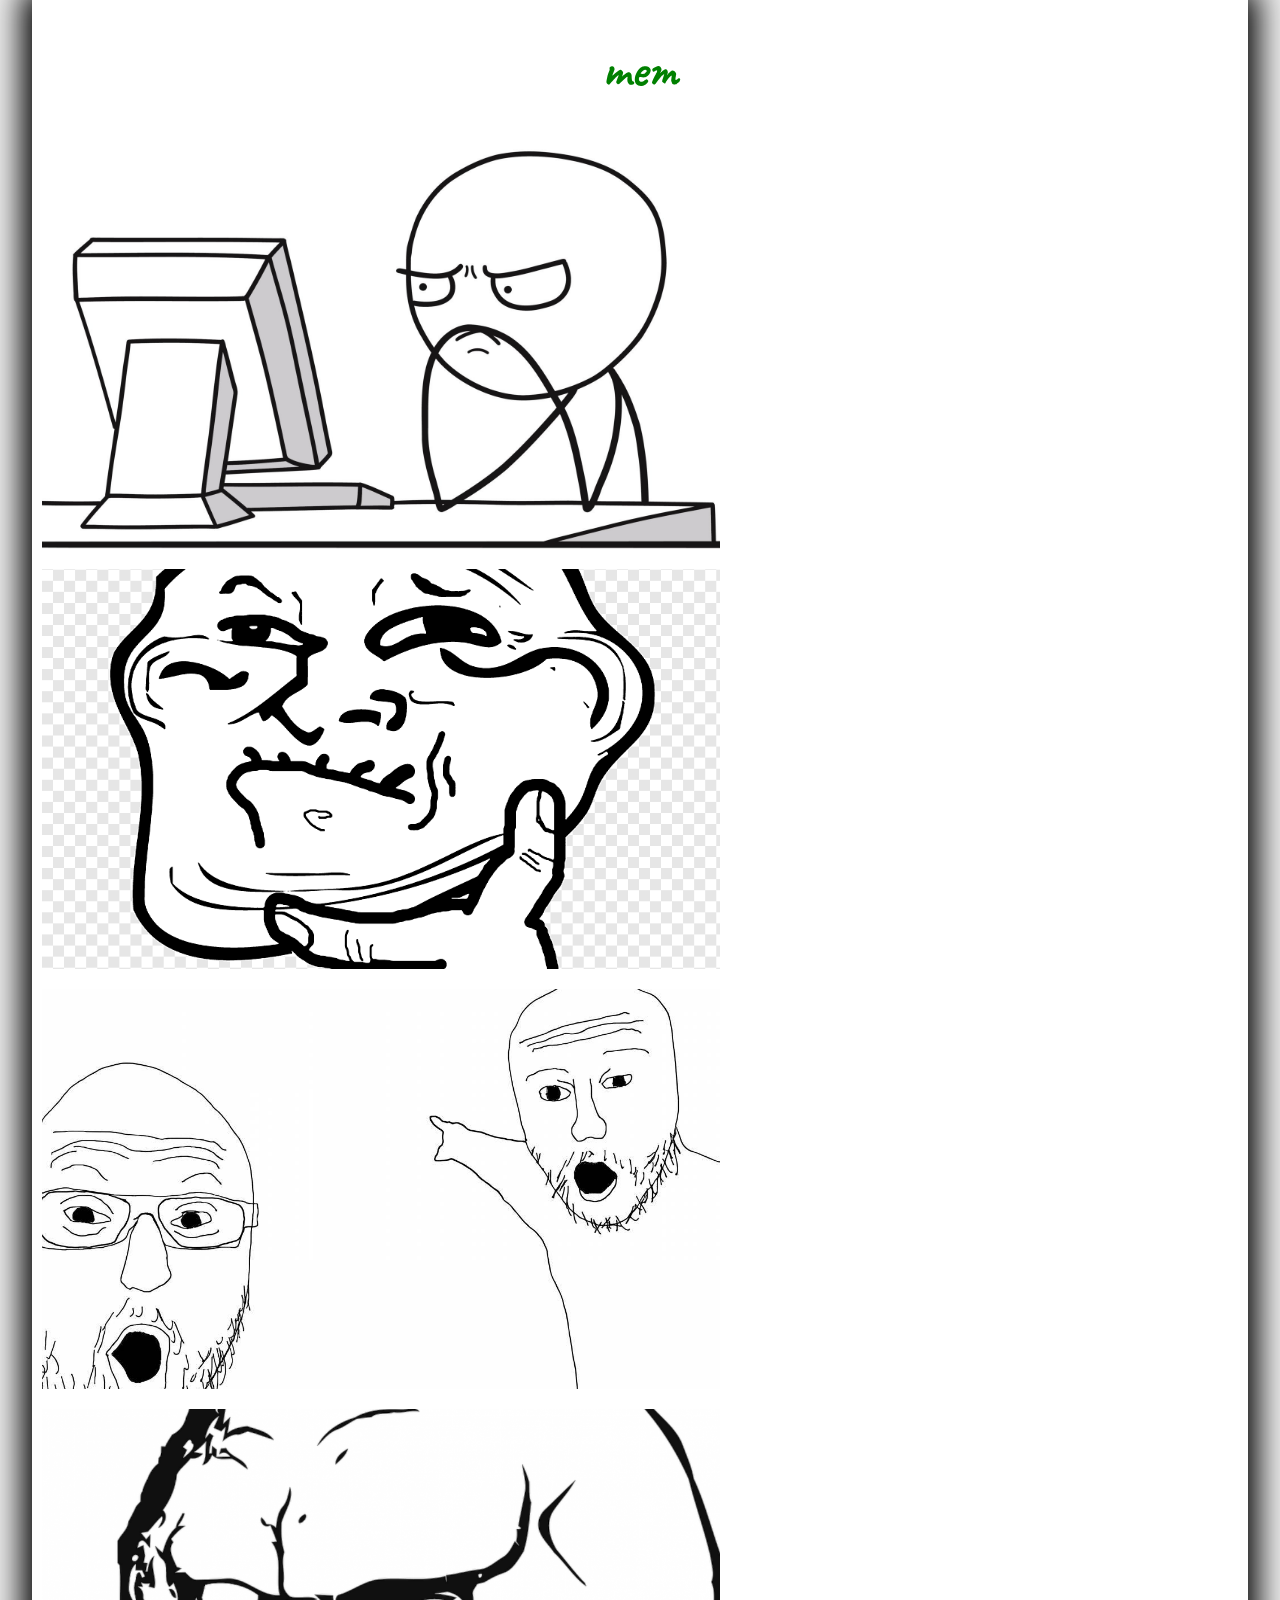
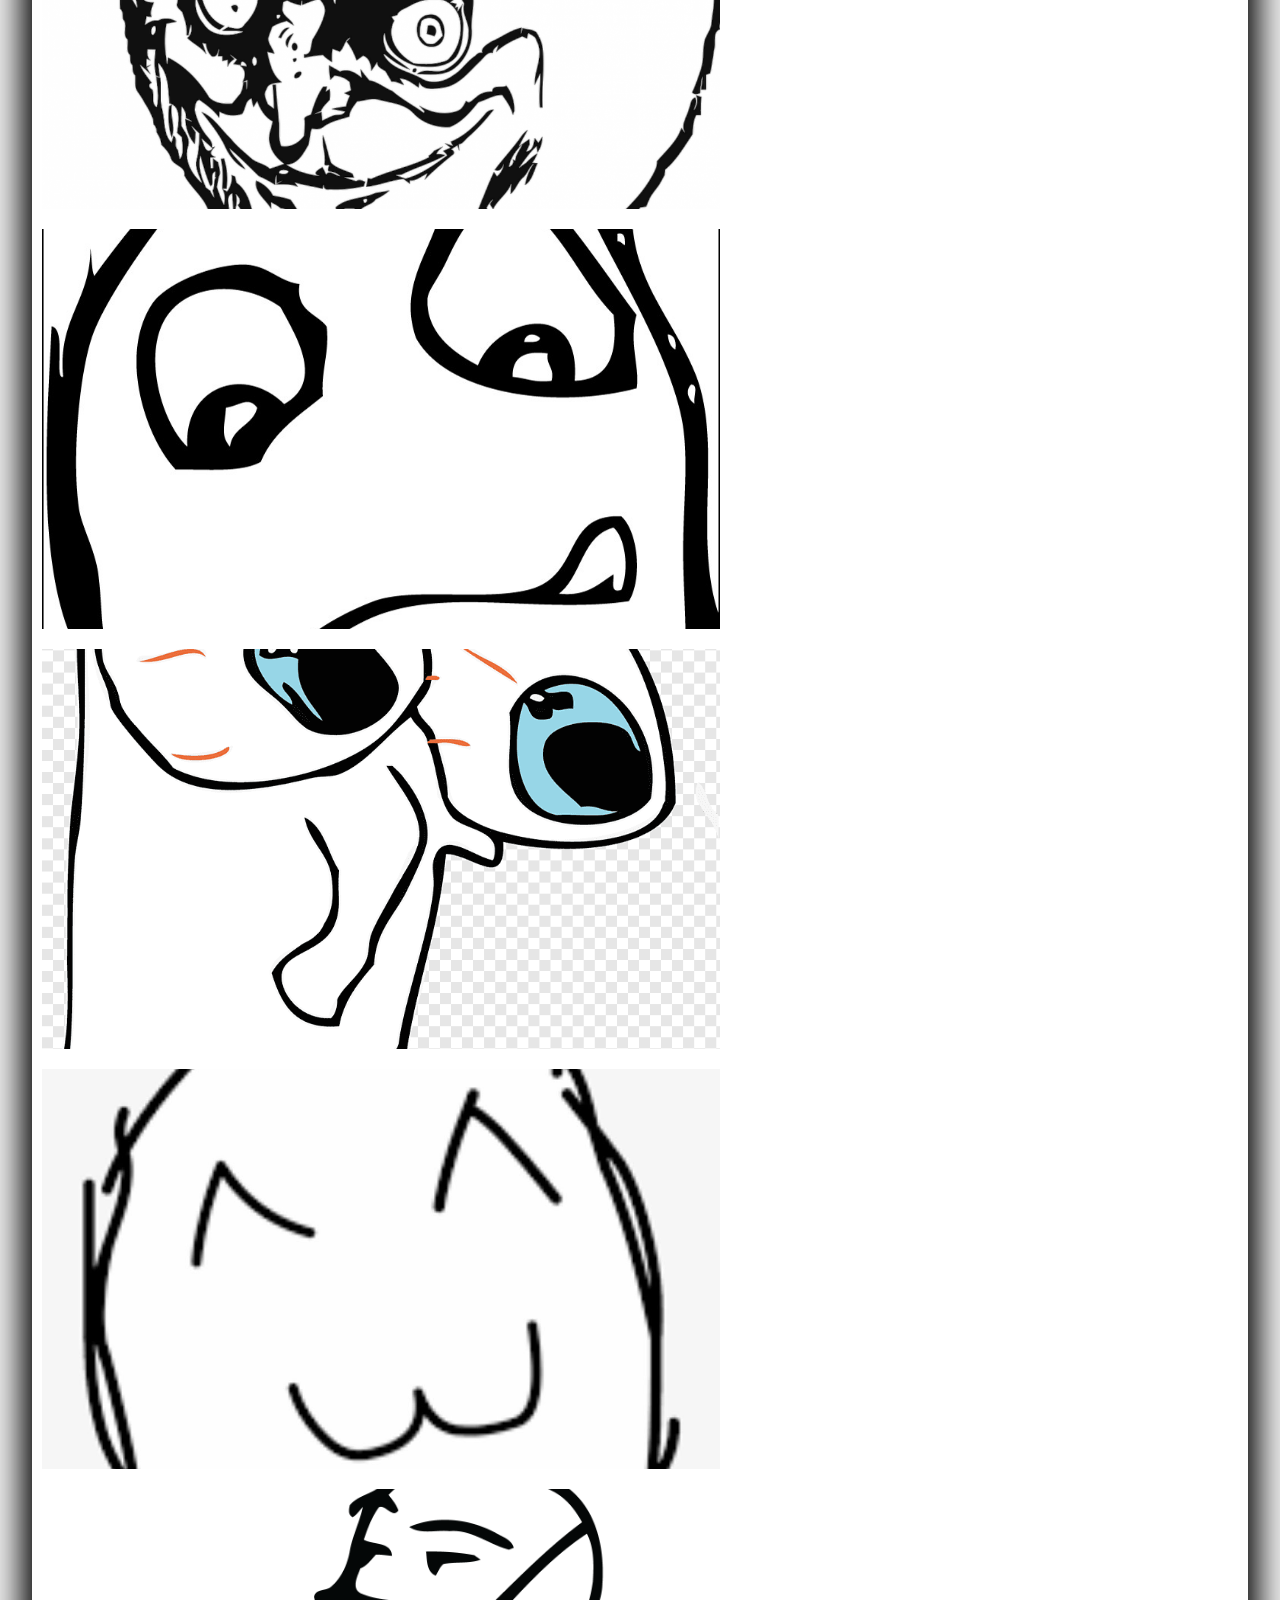
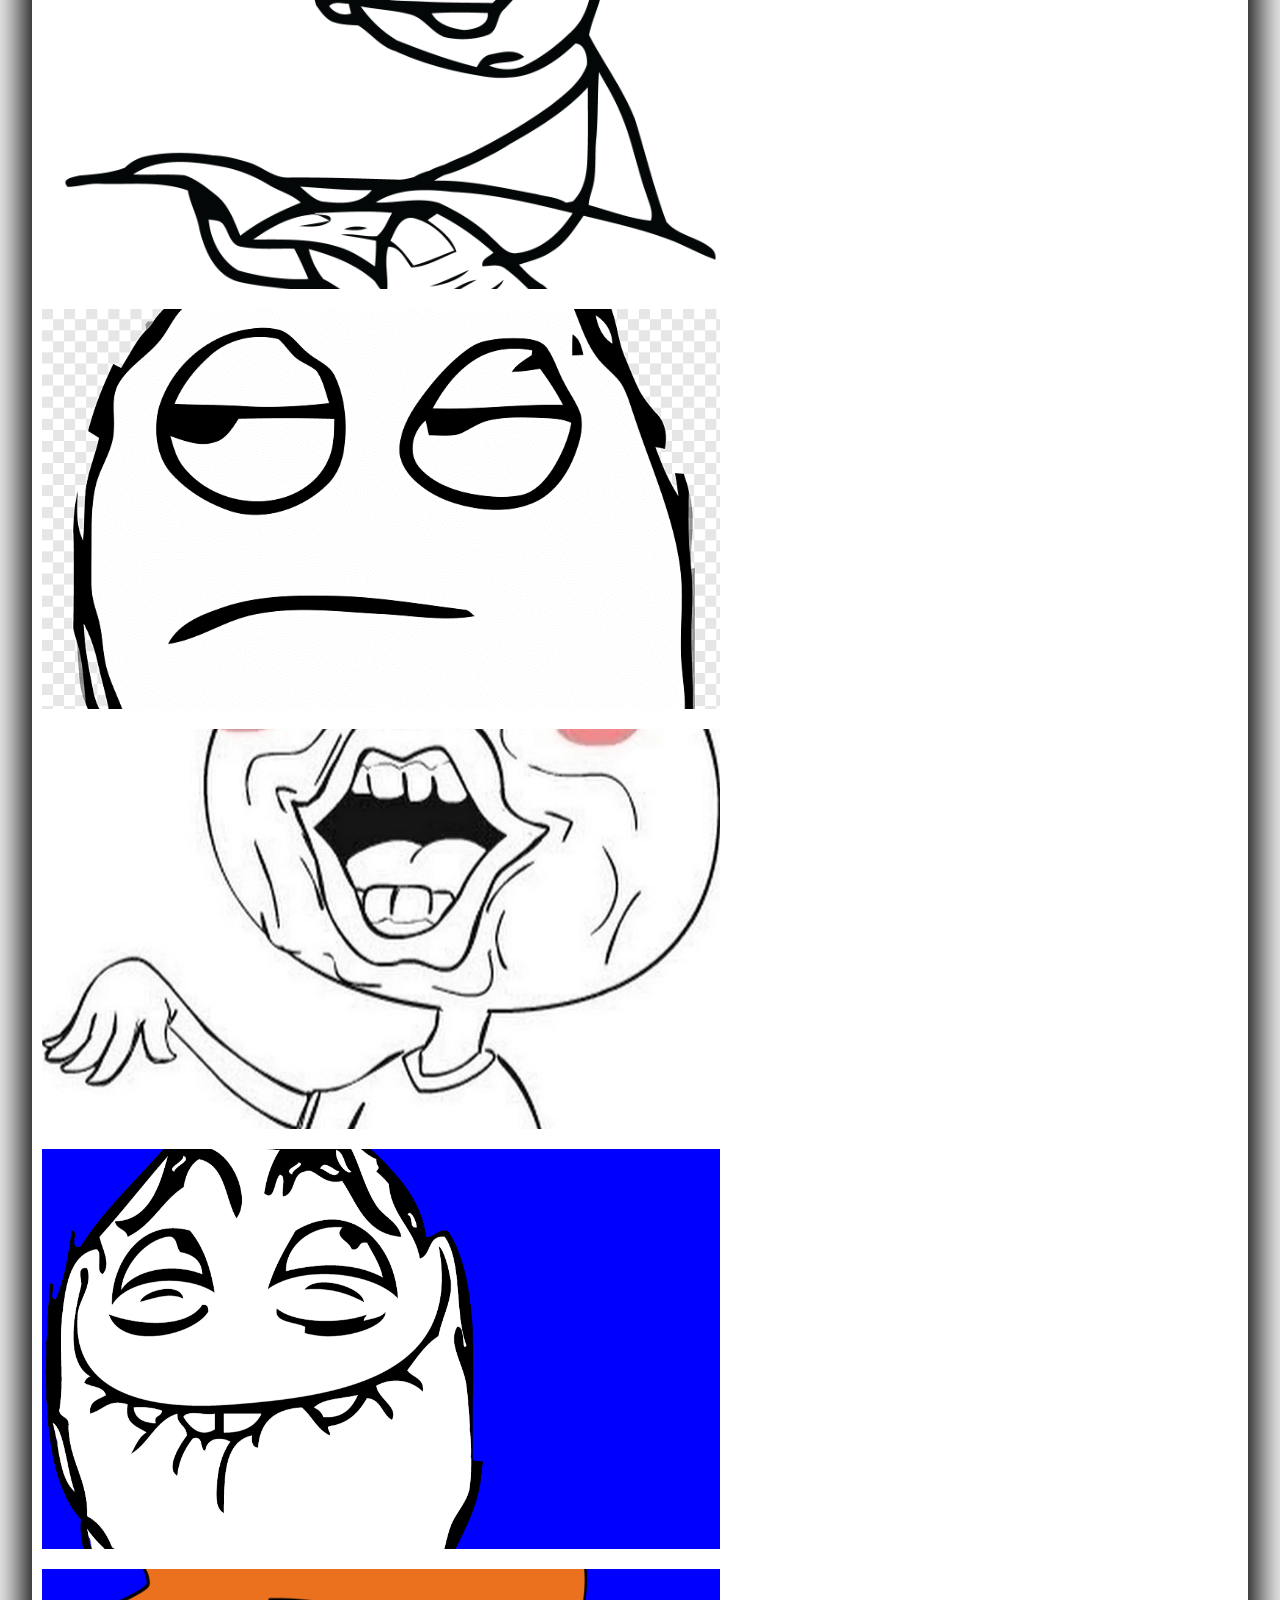
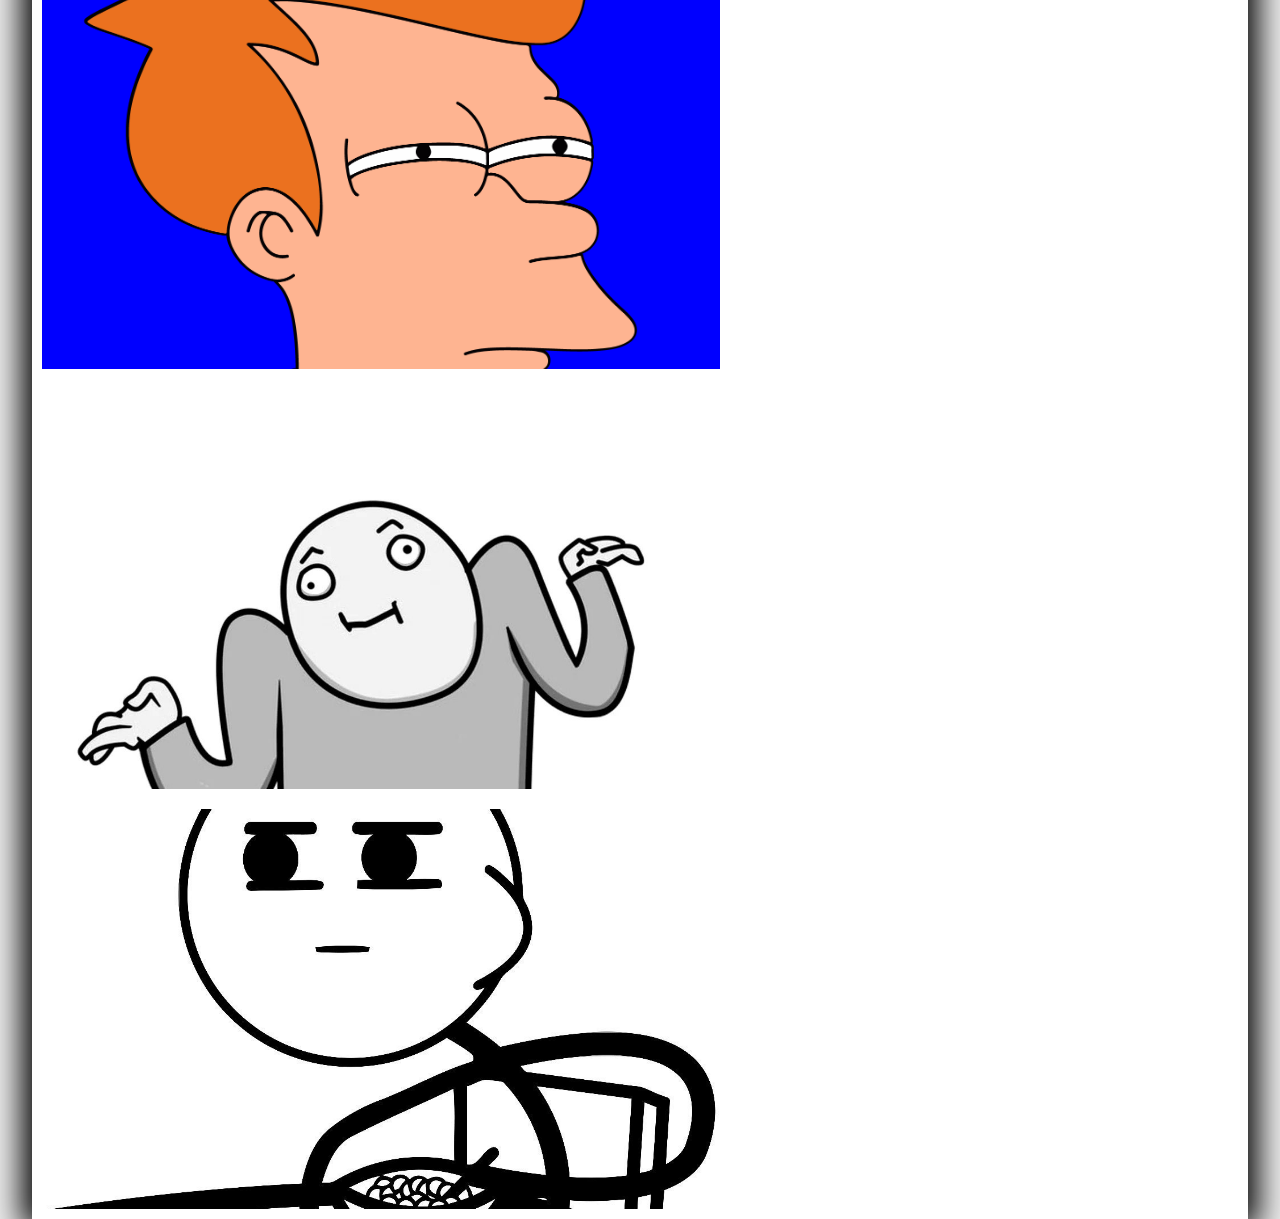
<file: второй сайтА/index.html>
<!DOCTYPE html>
<html lang="en">
<head>
	<meta charset="UTF-8">
	<meta name="viewport" content="width=device-width, initial-scale=1.0">
	<title>Gallery</title>
	<link rel="stylesheet" href="css/main.css">
	<link rel="preconnect" href="https://fonts.googleapis.com">
<link rel="preconnect" href="https://fonts.gstatic.com" crossorigin>
<link href="https://fonts.googleapis.com/css2?family=Caveat&display=swap" rel="stylesheet">
</head>
<body>
	<main class="main">
		<h1 class="heading">mem</h1>
		<div class="item" style = "background-image: url(img/картинка1.jpg);"></div>
		<div class="item" style = "background-image: url(img/картинка2.png);"></div>
		<div class="item"style = "background-image: url(img/картинка3.jpg);"></div>
		<div class="item"style = "background-image: url(img/картинка4.png);"></div>
		<div class="item"style = "background-image: url(img/картинка5.jpg);"></div>
		<div class="item"style = "background-image: url(img/картинка6.png);"></div>
		<div class="item"style = "background-image: url(img/картинка7.jpg);"></div>
		<div class="item"style = "background-image: url(img/картинка8.png);"></div>
		<div class="item"style = "background-image: url(img/картинка9.png);"></div>
		<div class="item"style = "background-image: url(img/картинка10.webp);"></div>
		<div class="item"style = "background-image: url(img/картинка11.png);"></div>
		<div class="item"style = "background-image: url(img/картинка12.png);"></div>
		<div class="item"style = "background-image: url(img/картинка13.jpg);"></div>
		<div class="item"style = "background-image: url(img/картинка14.jpg);"></div>
		
	</main>
</body>
</html>
</file>
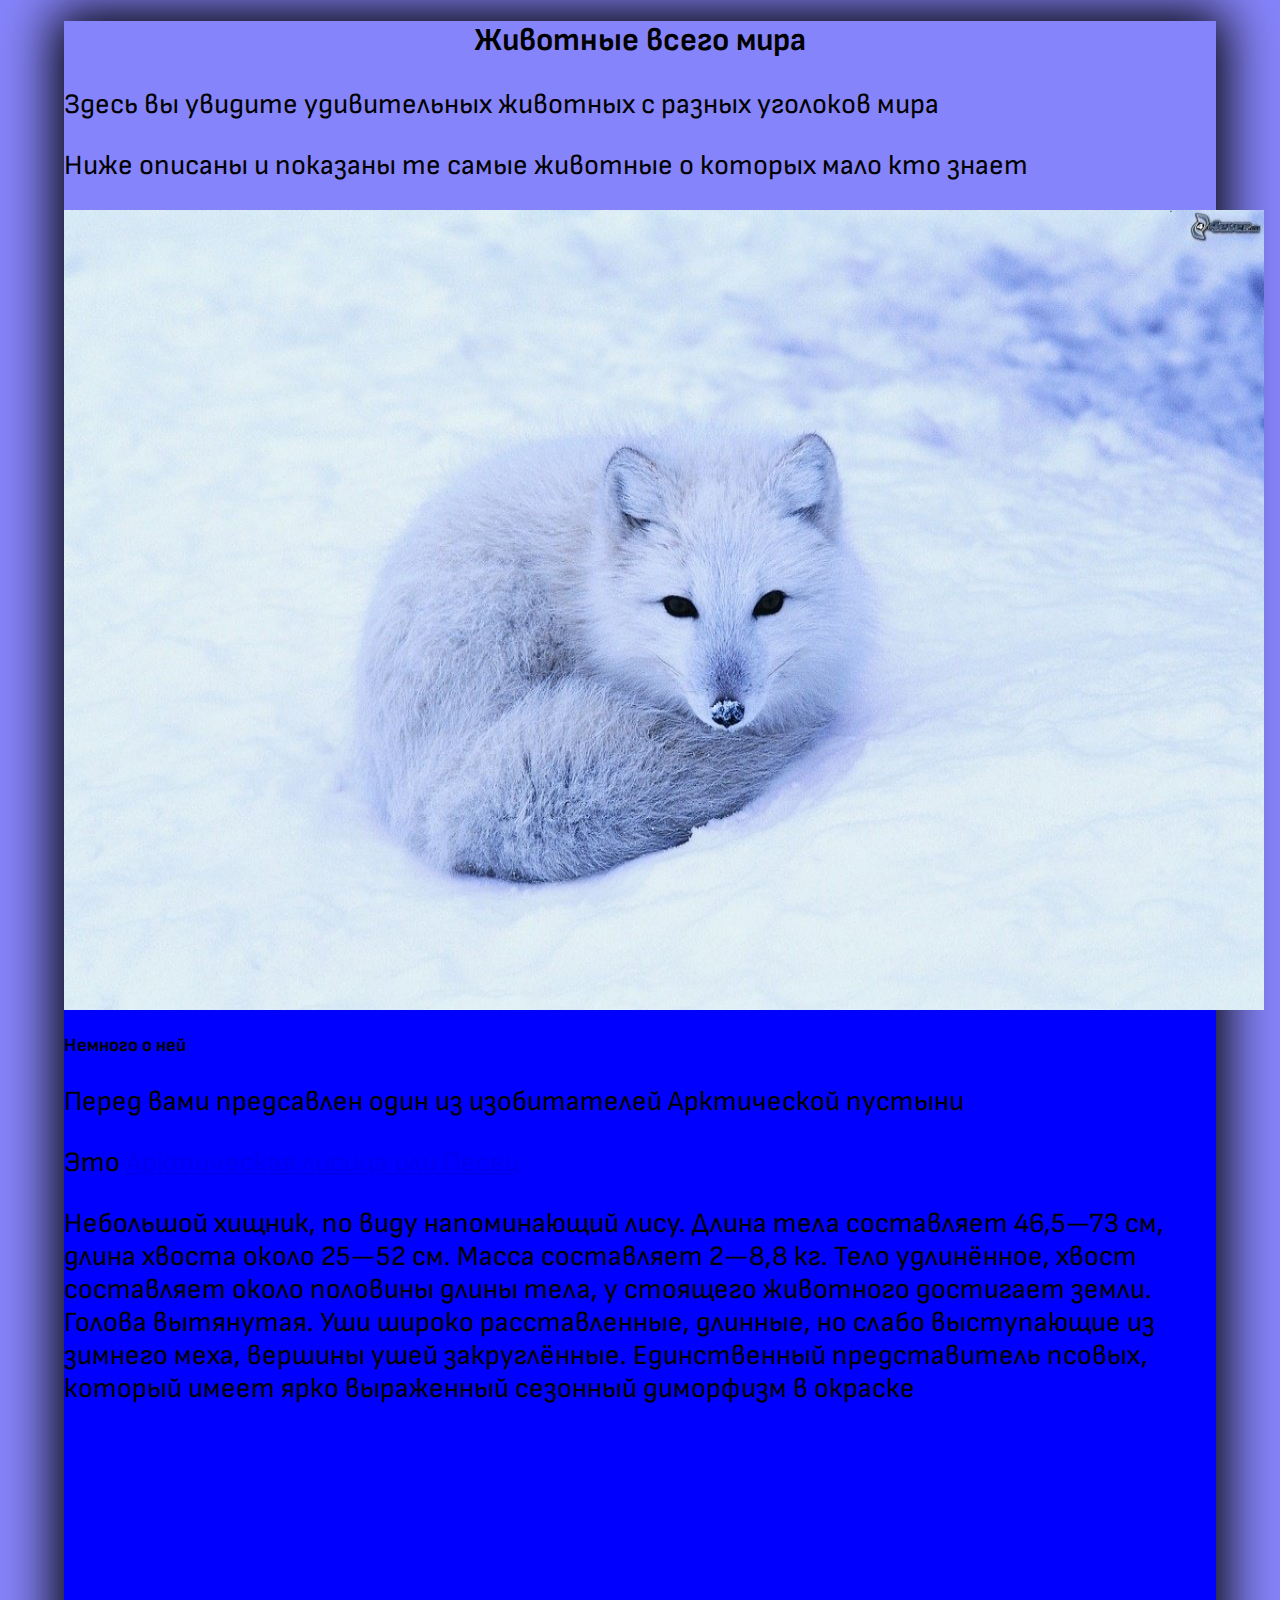
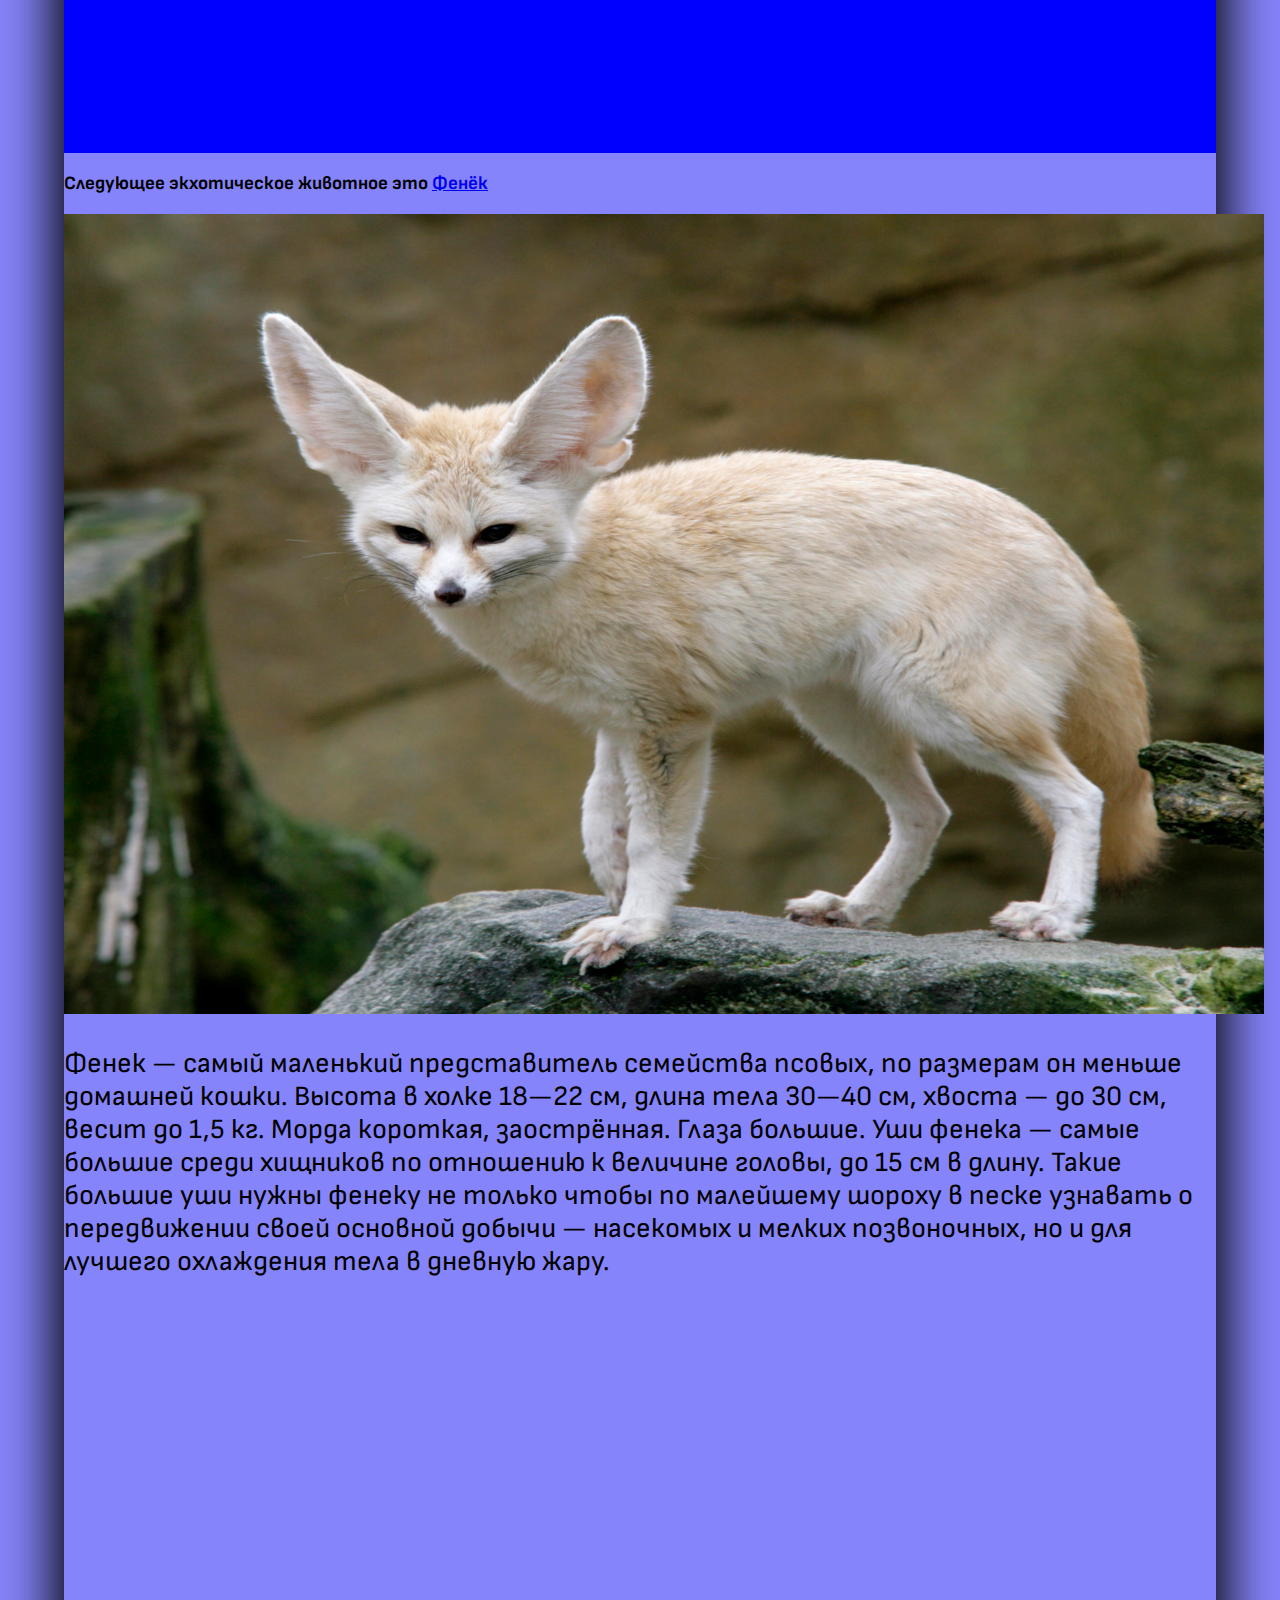
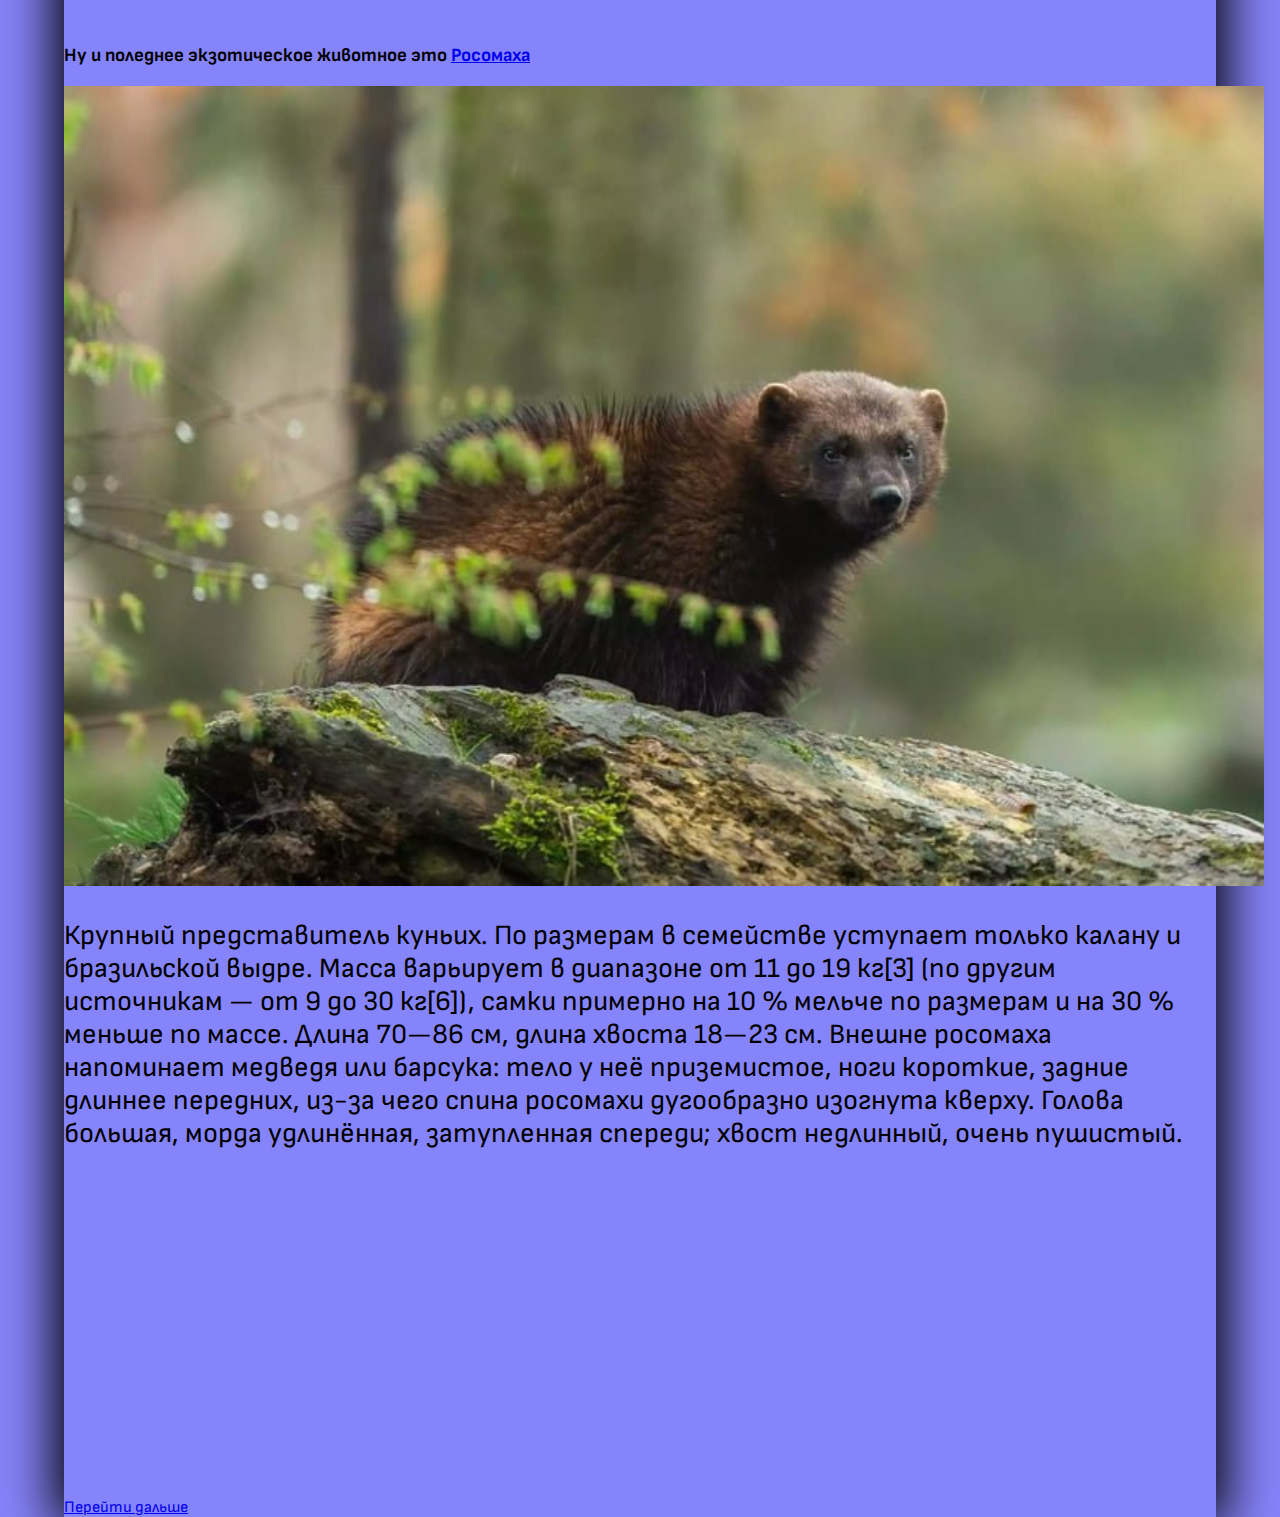
<file: Новая папка/index.html>
<!DOCTYPE html>
<html lang="en">
<head>
	<meta charset="UTF-8">
	<meta name="viewport" content="width=device-width, initial-scale=1.0">
	<title>Животные мира</title>
	<link rel="stylesheet" href="css/style.css">
	<link rel="preconnect" href="https://fonts.googleapis.com">
<link rel="preconnect" href="https://fonts.gstatic.com" crossorigin>
<link href="https://fonts.googleapis.com/css2?family=Sofia+Sans&display=swap" rel="stylesheet">
</head>
<body>
	<h1>Животные всего мира</h1>
	<p>Здесь вы увидите удивительных животных с разных уголоков мира</p>
	<p>Ниже описаны и показаны те самые животные о которых мало кто знает</p>

	<div class="div1">


	<img src="img/Лиса.jpg" alt="Ошибка">
	<h3>Немного о ней</h3>
	<p>Перед вами предсавлен один из изобитателей Арктической пустыни</p>
	<p>Это <a href="https://ru.wikipedia.org/wiki/Песец">Арктическая лисица или Песец</a></p>
	<p>Небольшой хищник, по виду напоминающий лису. Длина тела составляет 46,5—73 см, длина хвоста около 25—52 см. Масса составляет 2—8,8 кг. Тело удлинённое, хвост составляет около половины длины тела, у стоящего животного достигает земли. Голова вытянутая. Уши широко расставленные, длинные, но слабо выступающие из зимнего меха, вершины ушей закруглённые. Единственный представитель псовых, который имеет ярко выраженный сезонный диморфизм в окраске</p>
	<iframe width="560" height="315" src="https://www.youtube.com/embed/XfUlgfpWxgg?si=uCPlZJldD7HuhMHu" title="YouTube video player" frameborder="0" allow="accelerometer; autoplay; clipboard-write; encrypted-media; gyroscope; picture-in-picture; web-share" allowfullscreen></iframe>

	<iframe width="560" height="315" src="https://www.youtube.com/embed/-pPP1jsh_bY?si=UfPuD4YfyGUE570L" title="YouTube video player" frameborder="0" allow="accelerometer; autoplay; clipboard-write; encrypted-media; gyroscope; picture-in-picture; web-share" allowfullscreen></iframe>


</div>
  
	<h3>Следующее экхотическое животное это <a href="https://ru.wikipedia.org/wiki/Фенек">Фенёк</a></h3>
	<img src="img/Фенёк.jpg" alt="Ошибка">
	 <p>Фенек — самый маленький представитель семейства псовых, по размерам он меньше домашней кошки. Высота в холке 18—22 см, длина тела 30—40 см, хвоста — до 30 см, весит до 1,5 кг. Морда короткая, заострённая. Глаза большие. Уши фенека — самые большие среди хищников по отношению к величине головы, до 15 см в длину. Такие большие уши нужны фенеку не только чтобы по малейшему шороху в песке узнавать о передвижении своей основной добычи — насекомых и мелких позвоночных, но и для лучшего охлаждения тела в дневную жару.</p>

	 <iframe width="560" height="315" src="https://www.youtube.com/embed/5_Qdqg1HUHk?si=W8ryCT6XqH-V-ymX" title="YouTube video player" frameborder="0" allow="accelerometer; autoplay; clipboard-write; encrypted-media; gyroscope; picture-in-picture; web-share" allowfullscreen></iframe>

	 <iframe width="560" height="315" src="https://www.youtube.com/embed/Wg6ie0XBtSA?si=OInFE72HesNwOYdS" title="YouTube video player" frameborder="0" allow="accelerometer; autoplay; clipboard-write; encryptsed-media; gyroscope; picture-in-picture; web-share" allowfullscreen></iframe>

	 <h3>Ну и поледнее экзотическое животное это <a href="https://ru.wikipedia.org/wiki/Росомаха">Росомаха</a></h3>
	 <img src="img/Росомаха.jpg" alt="Ошибка">
	 <p>Крупный представитель куньих. По размерам в семействе уступает только калану и бразильской выдре. Масса варьирует в диапазоне от 11 до 19 кг[3] (по другим источникам — от 9 до 30 кг[6]), самки примерно на 10 % мельче по размерам и на 30 % меньше по массе. Длина 70—86 см, длина хвоста 18—23 см. Внешне росомаха напоминает медведя или барсука: тело у неё приземистое, ноги короткие, задние длиннее передних, из-за чего спина росомахи дугообразно изогнута кверху. Голова большая, морда удлинённая, затупленная спереди; хвост недлинный, очень пушистый.</p>

	 <iframe width="560" height="315" src="https://www.youtube.com/embed/zO9_pcO5gUg?si=TvTvlkhuZUa0APuo" title="YouTube video player" frameborder="0" allow="accelerometer; autoplay; clipboard-write; encrypted-media; gyroscope; picture-in-picture; web-share" allowfullscreen></iframe>

	 <iframe width="560" height="315" src="https://www.youtube.com/embed/WDj8ObRP0nk?si=vbLtiSpigSamSOzm" title="YouTube video player" frameborder="0" allow="accelerometer; autoplay; clipboard-write; encrypted-media; gyroscope; picture-in-picture; web-share" allowfullscreen></iframe>
	 <a href="page2.html">Перейти дальше</a>
</body> 
</html>
</file>
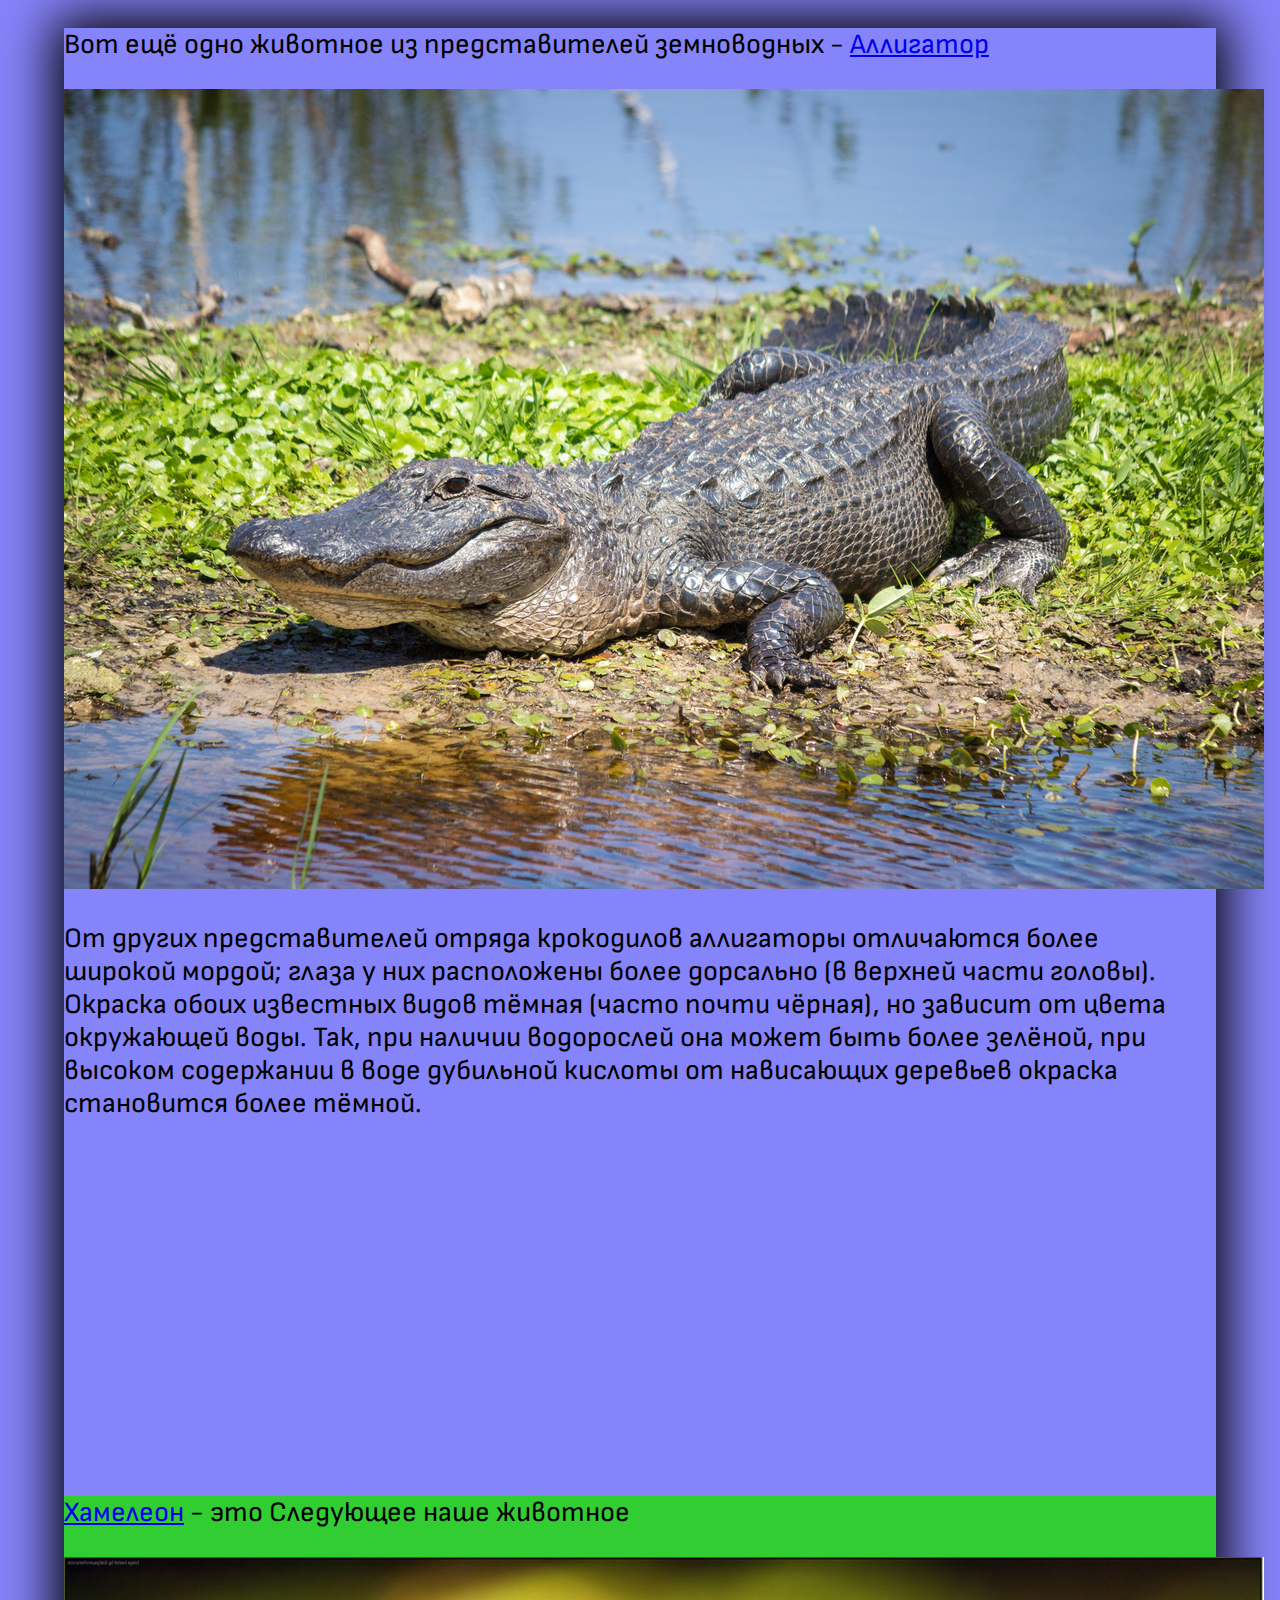
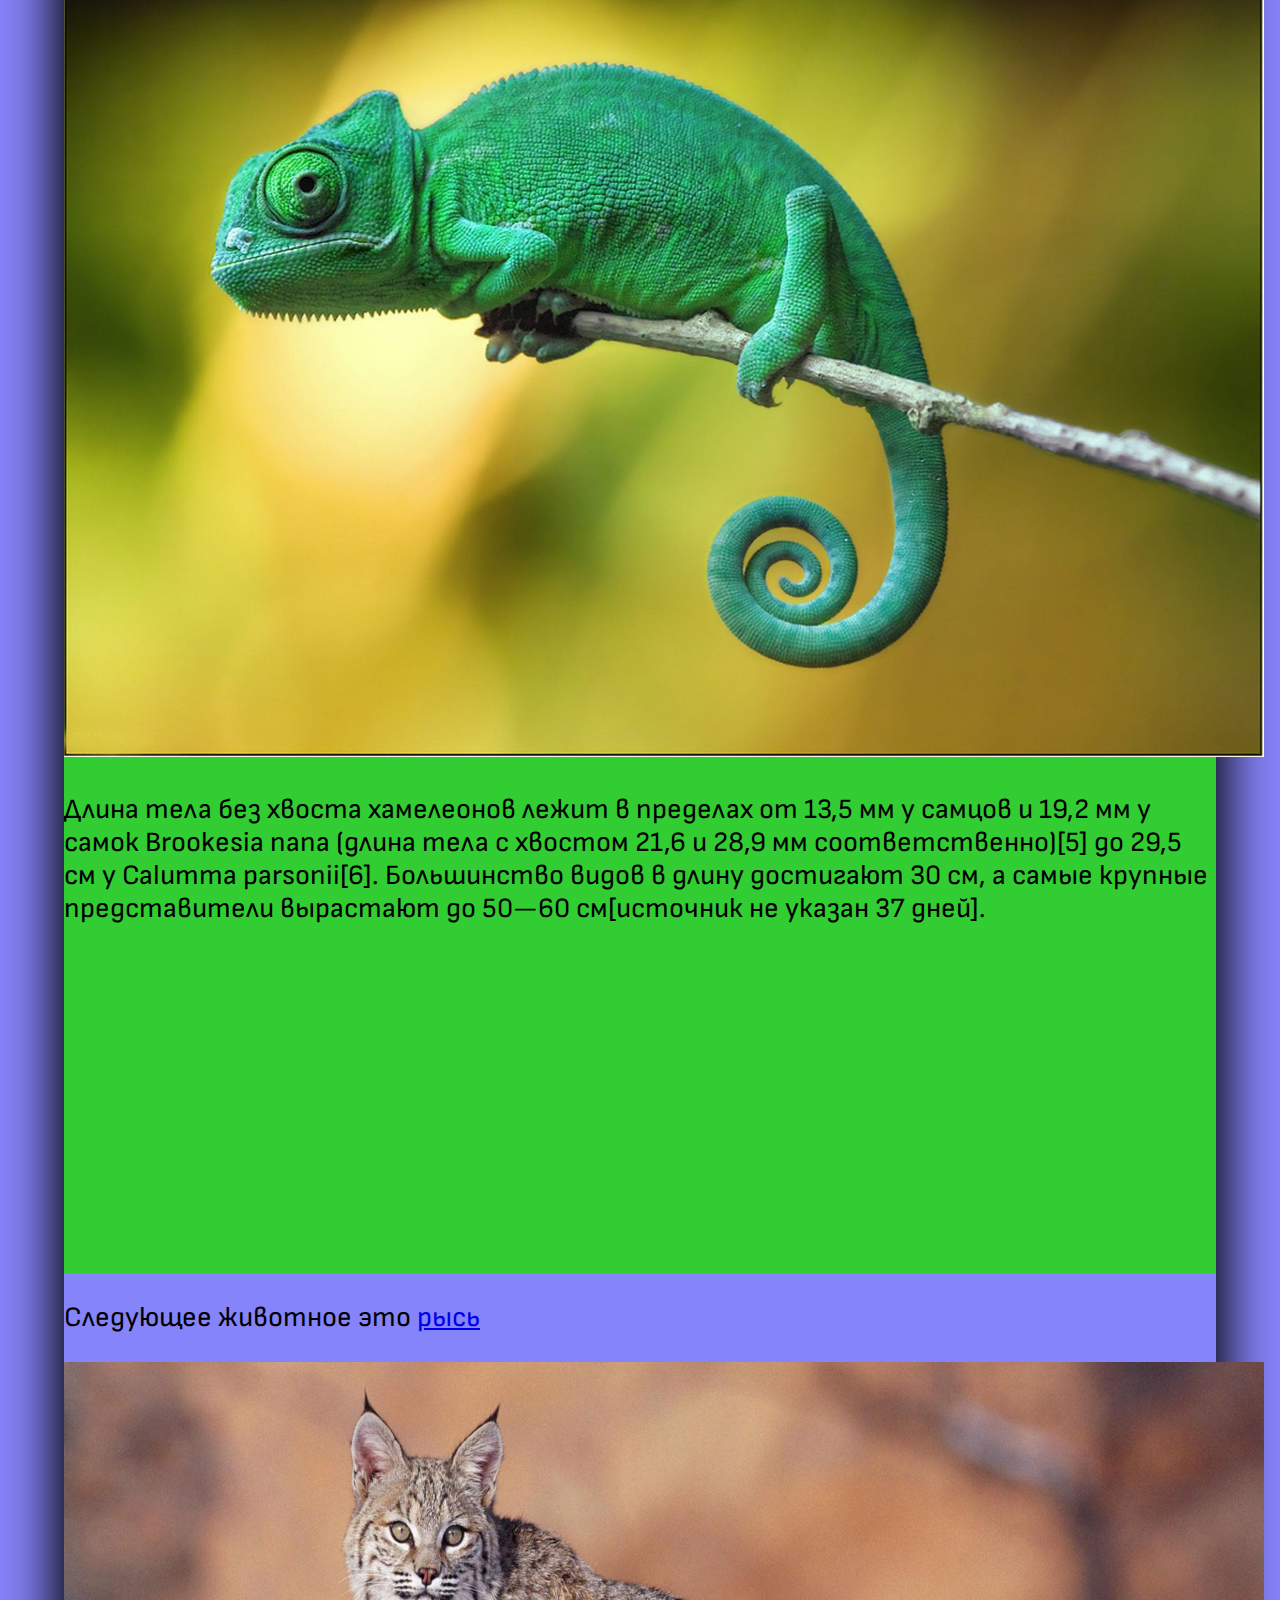
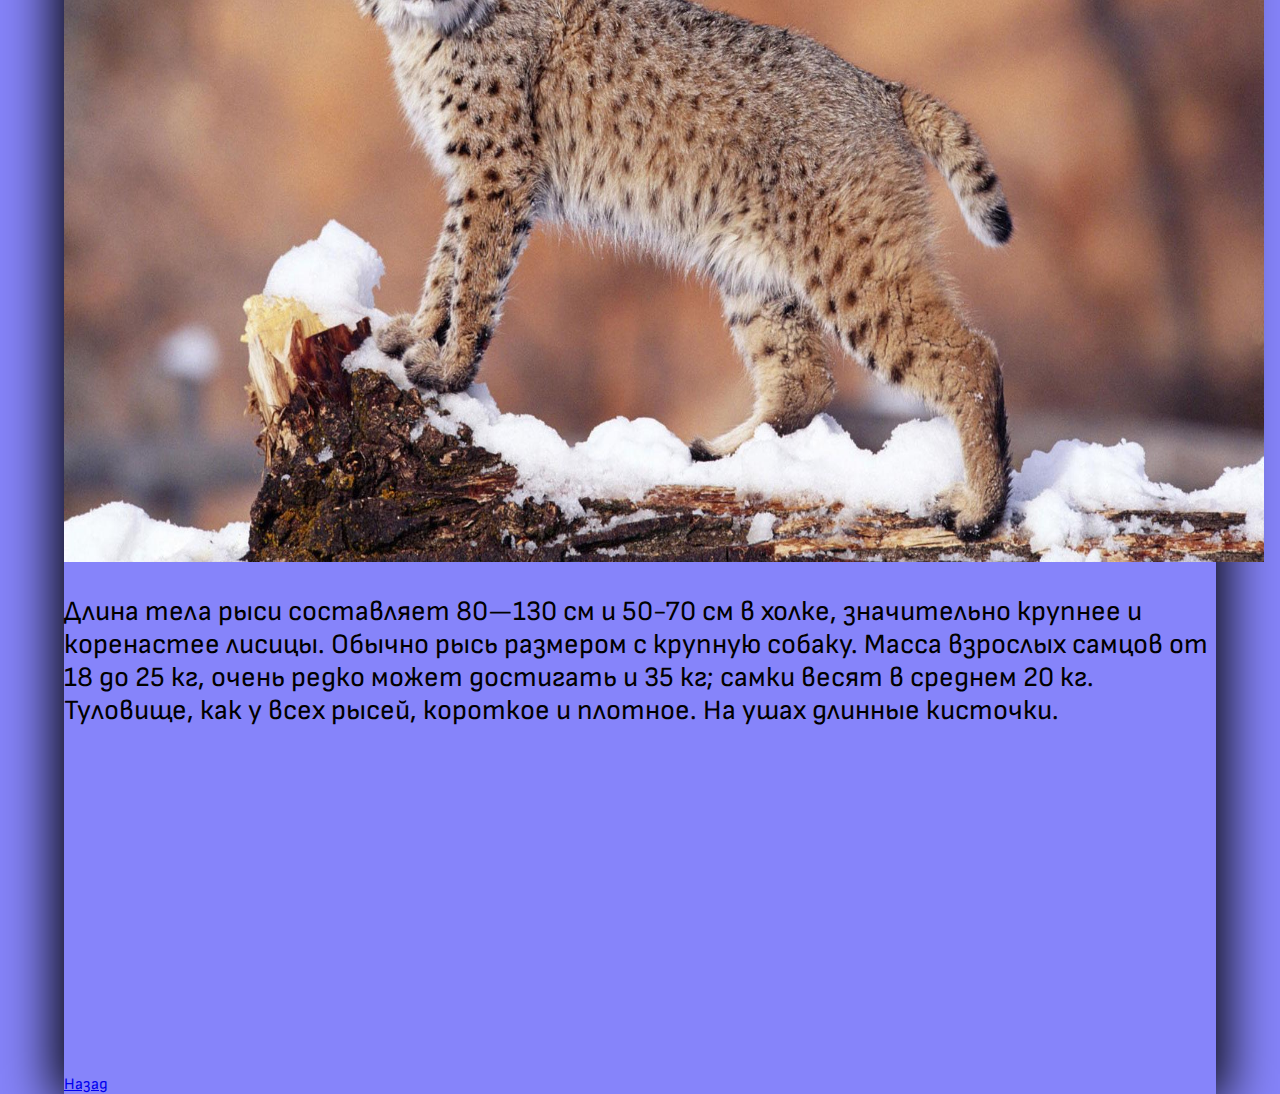
<file: Новая папка/page2.html>
<!DOCTYPE html>
<html lang="en">
<head>
	<meta charset="UTF-8">
	<meta name="viewport" content="width=device-width, initial-scale=1.0">
	<title>Удвительные животные</title>
	 <link rel="stylesheet" href="css/style.css">
	 <link rel="preconnect" href="https://fonts.googleapis.com">
<link rel="preconnect" href="https://fonts.gstatic.com" crossorigin>
<link href="https://fonts.googleapis.com/css2?family=Sofia+Sans&display=swap" rel="stylesheet">
</head>
<body>
	<p>Вот ещё одно животное из представителей земноводных - 
		<a href="https://ru.wikipedia.org/wiki/Аллигаторы">Аллигатор</a></p>

		<img src="img/А1.png" alt="Ошибка">
		<p>
			От других представителей отряда крокодилов аллигаторы отличаются более широкой мордой; глаза у них расположены более дорсально (в верхней части головы). Окраска обоих известных видов тёмная (часто почти чёрная), но зависит от цвета окружающей воды. Так, при наличии водорослей она может быть более зелёной, при высоком содержании в воде дубильной кислоты от нависающих деревьев окраска становится более тёмной.
		</p>
		<iframe width="560" height="315" src="https://www.youtube.com/embed/8v2S9tFq8-o?si=fSU4mOPDsAewKKdZ" title="YouTube video player" frameborder="0" allow="accelerometer; autoplay; clipboard-write; encrypted-media; gyroscope; picture-in-picture; web-share" allowfullscreen></iframe>

		<iframe width="560" height="315" src="https://www.youtube.com/embed/KYlciyOyOxE?si=aqAtf3xAEvXArBYv" title="YouTube video player" frameborder="0" allow="accelerometer; autoplay; clipboard-write; encrypted-media; gyroscope; picture-in-picture; web-share" allowfullscreen></iframe>

		<div>

		<p><a href="https://ru.wikipedia.org/wiki/Хамелеоны">Хамелеон</a> - это Следующее наше животное<p>
			<img src="img/X1.jpg" alt="Ошибка">
			 <p>Длина тела без хвоста хамелеонов лежит в пределах от 13,5 мм у самцов и 19,2 мм у самок Brookesia nana (длина тела с хвостом 21,6 и 28,9 мм соответственно)[5] до 29,5 см у Calumma parsonii[6]. Большинство видов в длину достигают 30 см, а самые крупные представители вырастают до 50—60 см[источник не указан 37 дней].</p>

			 <iframe width="560" height="315" src="https://www.youtube.com/embed/Qt-0gpvNPp0?si=Uh6A6JfOgiBuvuC6" title="YouTube video player" frameborder="0" allow="accelerometer; autoplay; clipboard-write; encrypted-media; gyroscope; picture-in-picture; web-share" allowfullscreen></iframe>

			 <iframe width="560" height="315" src="https://www.youtube.com/embed/Sk_yCBqizdU?si=ehbrMZkn3EStanmc" title="YouTube video player" frameborder="0" allow="accelerometer; autoplay; clipboard-write; encrypted-media; gyroscope; picture-in-picture; web-share" allowfullscreen></iframe>
			</div>

			 <p>Следующее животное это <a href="https://ru.wikipedia.org/wiki/Обыкновенная_рысь">рысь</a></p>

			 <img src="img/рысь.jpg" alt="Ошибка">

			 <p>Длина тела рыси составляет 80—130 см и 50-70 см в холке, значительно крупнее и коренастее лисицы. Обычно рысь размером с крупную собаку. Масса взрослых самцов от 18 до 25 кг, очень редко может достигать и 35 кг; самки весят в среднем 20 кг. Туловище, как у всех рысей, короткое и плотное. На ушах длинные кисточки.</p>

			 <iframe width="560" height="315" src="https://www.youtube.com/embed/B7ejePa4MbA?si=S8EusZT-jDbvRHBW" title="YouTube video player" frameborder="0" allow="accelerometer; autoplay; clipboard-write; encrypted-media; gyroscope; picture-in-picture; web-share" allowfullscreen></iframe>

			 <iframe width="560" height="315" src="https://www.youtube.com/embed/QVnZjafxDgc?si=rkIekVvkN9L9TJym" title="YouTube video player" frameborder="0" allow="accelerometer; autoplay; clipboard-write; encrypted-media; gyroscope; picture-in-picture; web-share" allowfullscreen></iframe>



		<a href="index.html">Назад</a>
	
		</body>
</html>
</file>
<file: второй сайтА/css/main.css>
*{
	padding: 0;
	margin: 0;
	box-sizing: border-box;
}
body{
	background-color: #eee;
	font-family: 'Caveat', cursive;
}
.main{
	background-color: #fff;
	display: flex;
	width: 95%;
	margin: auto;
	box-shadow: 0 0 30px 10px black;
	flex-wrap: wrap;
}
.item{
	height: 400px;
	width: 678px;
	background-color: blue;
	margin: 10px;
	background-position: center;
	background-size: cover;
	transition: 3s;
}
.heading{
	font-size: 50px;
	color:green;
	width: 100%;
	text-align: center;
	margin: 38px;
}


.item:hover{
	 transform:   scale(1.3);
}
</file>
<file: Новая папка/css/style.css>
body{
	background-color: #8684fa;
	width: 90%;
	margin: auto;
	box-shadow: 0 0 50px 10px black;
	font-family: 'Sofia Sans', sans-serif;


}
h1{
	front-size:  50px;
	text-align: center;
	color:2eff74;
}
p{
	font-size: 28px;
	color:00ff37;
}
img{
	wight:;
	height: 800px;
	width: 1200px;
}



.div1{
	background-color: blue;
}



div{
	background-color: limegreen;
}
</file>
